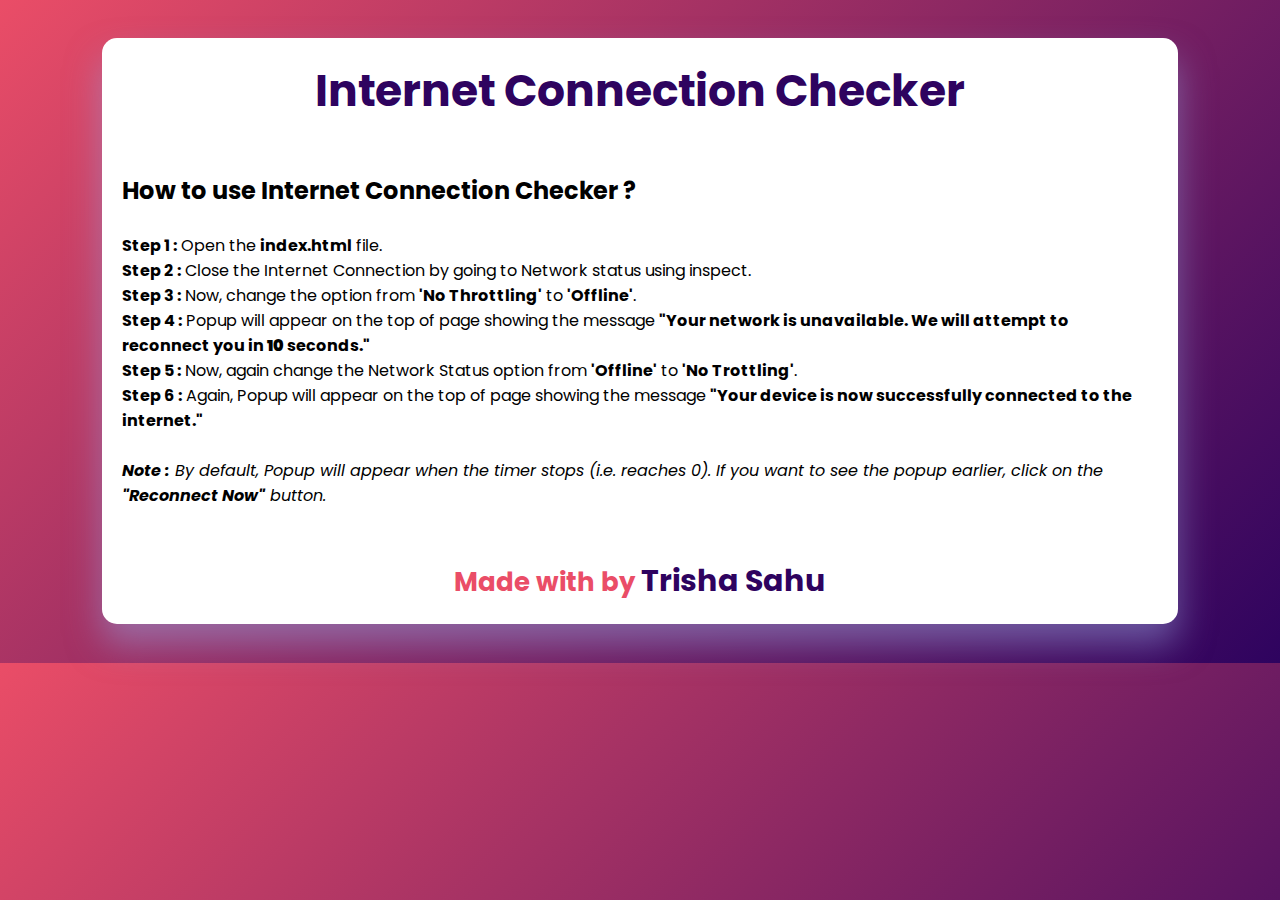
<file: Internet Connection Checker/index.html>
<!DOCTYPE html>
<html lang="en">

<head>
    <meta charset="UTF-8">
    <meta name="viewport" content="width=device-width, initial-scale=1.0">
    <meta http-equiv="X-UA-Compatible" content="ie=edge">
    <title>Internet Connection Checker</title>
    <link rel="stylesheet" href="./style.css">
    <link rel="icon"
        href="https://encrypted-tbn0.gstatic.com/images?q=tbn:ANd9GcRSM_8IysdFMOGv1D9J10rmnSw_EiW0Kijceg&usqp=CAU/favicon.ico">
    <link rel="stylesheet" href="https://cdnjs.cloudflare.com/ajax/libs/font-awesome/6.3.0/css/all.min.css"
        integrity="sha512-SzlrxWUlpfuzQ+pcUCosxcglQRNAq/DZjVsC0lE40xsADsfeQoEypE+enwcOiGjk/bSuGGKHEyjSoQ1zVisanQ=="
        crossorigin="anonymous" referrerpolicy="no-referrer" />
</head>

<body>
    <div class="popup">
        <div class="icon"><i class=""></i></div>
        <div class="details">
            <h2 class="title"></h2>
            <p class="desc"></p>
            <button class="reconnect">Reconnect Now</button>
        </div>
    </div>

    <div class="main_box">
        <div class="second_box">
            <h1 class="main_title">Internet Connection Checker</h1><br /><br />
            <div class="steps_box">
                <h3 class="steps_title">How to use Internet Connection Checker ?</h3><br />
                <p class="steps_desc"><b>Step 1 :</b> Open the <b>index.html</b> file.</p>
                <p class="steps_desc"><b>Step 2 :</b> Close the Internet Connection by going to Network status using
                    inspect.</p>
                <p class="steps_desc"><b>Step 3 :</b> Now, change the option from <b>'No Throttling'</b> to
                    <b>'Offline'</b>.</p>
                <p class="steps_desc"><b>Step 4 :</b> Popup will appear on the top of page showing the message <b>"Your
                        network is unavailable. We will
                        attempt to reconnect you in <b>10</b> seconds."</b></p>
                <p class="steps_desc"><b>Step 5 :</b> Now, again change the Network Status option from <b>'Offline'</b>
                    to <b>'No Trottling'</b>.</p>
                <p class="steps_desc"><b>Step 6 :</b> Again, Popup will appear on the top of page showing the message
                    <b>"Your device is now successfully
                        connected to the internet."</b></p><br />
                <p class="steps_desc"><i><b>Note :</b> By default, Popup will appear when the timer stops (i.e. reaches
                        0). If you want to see the popup
                        earlier, click on the <b>"Reconnect Now"</b> button.</i></p>
            </div><br /><br />
            <h4 class="mywork">Made with <i class="fa-solid fa-heart"></i> by <span>Trisha Sahu</span></h4>
        </div>
    </div>

    <script src="script.js"></script>
</body>

</html>
</file>
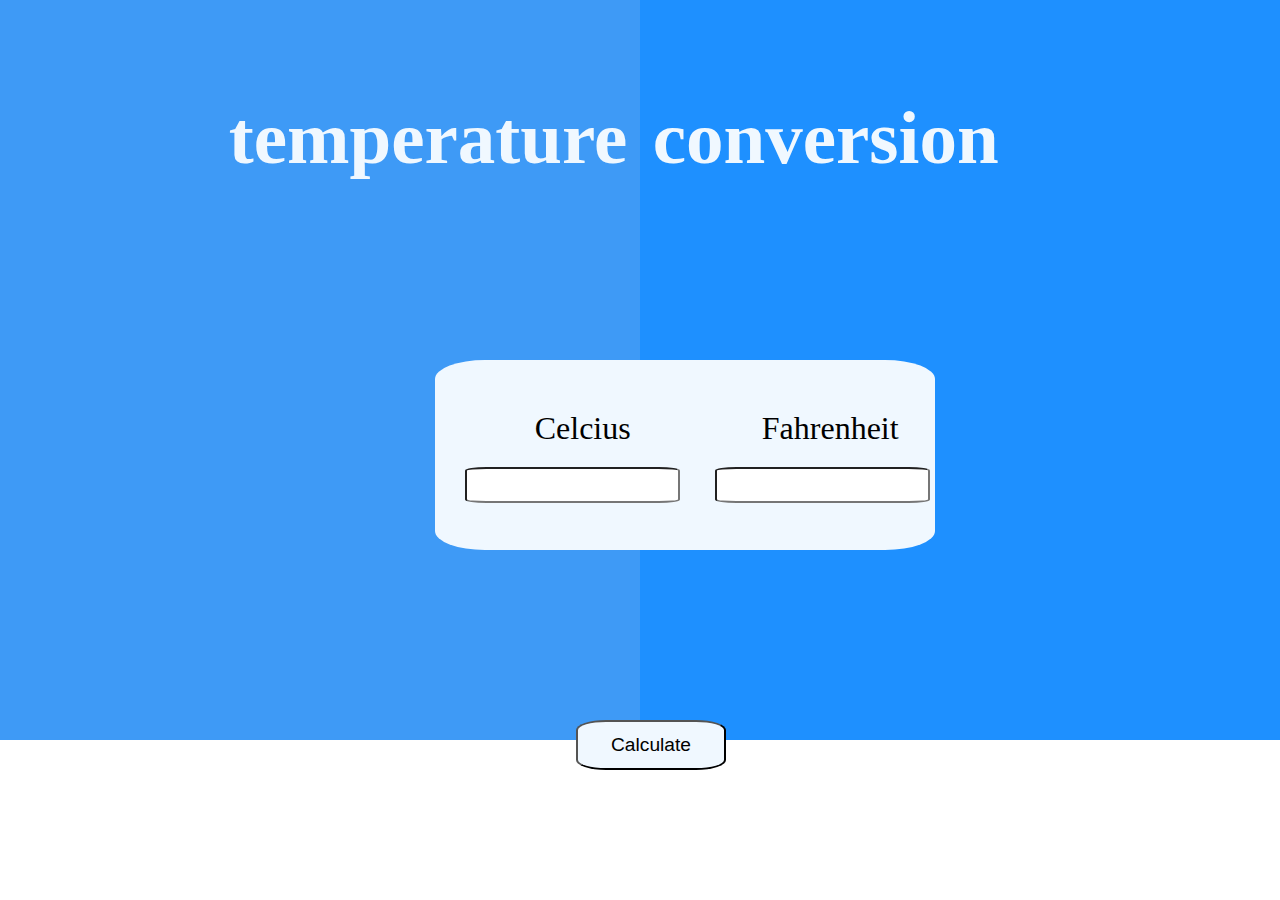
<file: Temperature Converter/index.html>
<!DOCTYPE html>
<html lang="en">
<head>
    <meta charset="UTF-8">
    <meta http-equiv="X-UA-Compatible" content="IE=edge">
    <meta name="viewport" content="width=device-width, initial-scale=1.0">
    <link rel="stylesheet" href="style.css">
    <title>temperature converter</title>
</head>
<body>
    <div class="full"> 
        <div class="left">
            <h1 style="position: absolute; right: 51%; top :5%; font-family:'Times New Roman', Times, serif; font-size: 75px; color: aliceblue;" >temperature</h1>
            <button class="btn">Calculate</button>
        </div>
        <div class="right">
            <h1 style="position: absolute; left: 51%; top :5%; font-family:'Times New Roman', Times, serif; font-size: 75px; color: aliceblue;" >conversion</h1>
        </div>
        <div class="fcal">
            <div class="cel">
                <div class="celcius" style="font-size: xx-large; margin-left: 50px; text-align: center;">Celcius</div>
                <div><input type="text" id="input-cel" style="margin-left: 30px; margin-top: 20px; border-radius: 10%; height: 30px; font-size: medium;"></div>
             </div>
            <div class="faren">
                <div class="fehrenheit" style="font-size: xx-large; margin-left: 50px; text-align: center; ">Fahrenheit</div>
                <input type="text" id="input-fer" style="margin-left: 35px; margin-top: 20px; border-radius: 10%; height: 30px; font-size: medium;">
             </div>
        </div>
    </div>

<script src="index.js"></script>
</body>
</html>
</file>
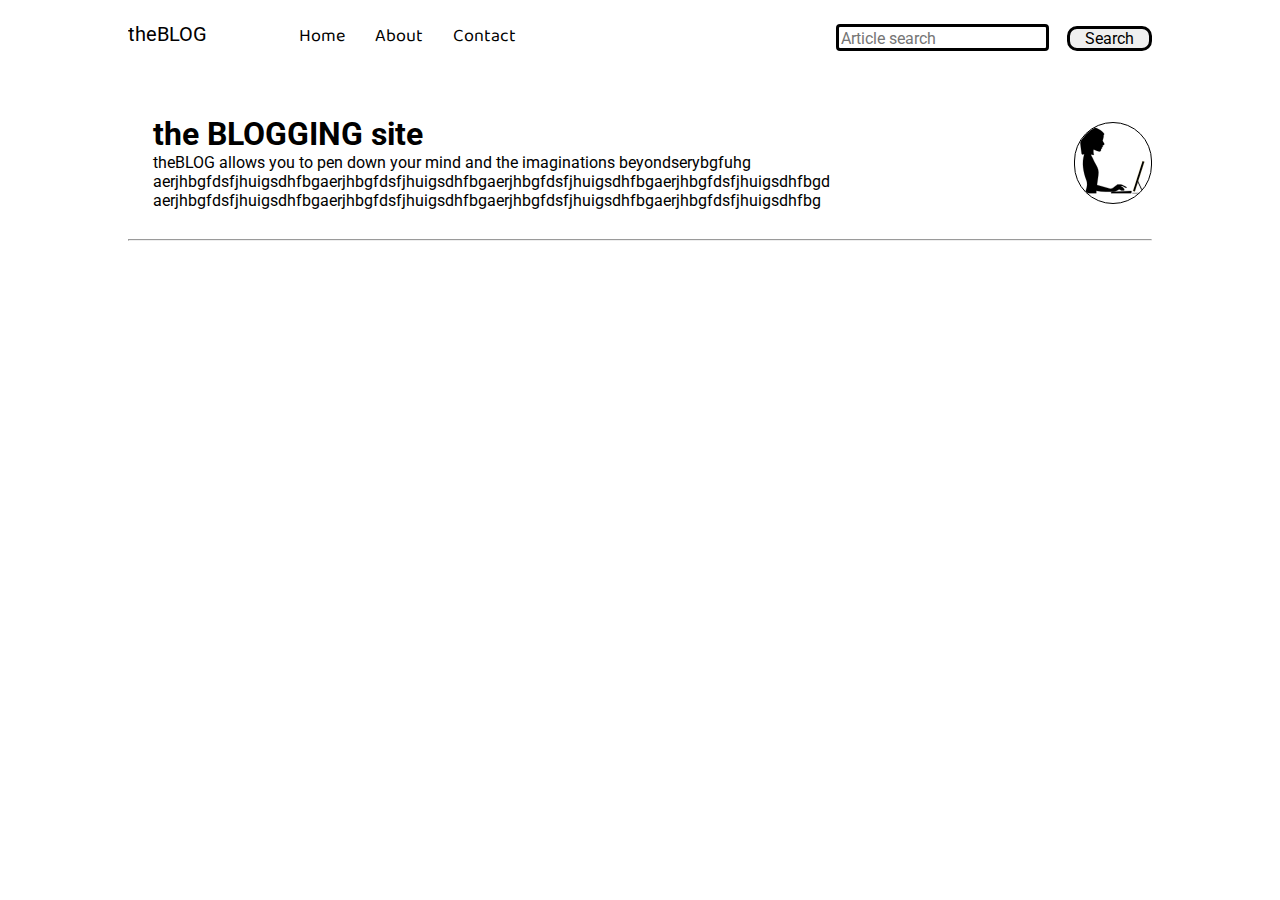
<file: about.html>
<!DOCTYPE html>
<html lang="en">

<head>
    <meta charset="UTF-8">
    <meta http-equiv="X-UA-Compatible" content="IE=edge">
    <meta name="viewport" content="width=device-width, initial-scale=1.0">
    <link rel="stylesheet" href="css/utils.css">
    <link rel="stylesheet" href="css/style.css">
    <title>the blog</title>
</head>

<body>
    <nav class="navigation max-width-1 m-auto">
        <div class="nav-left">
            <span>theBLOG</span>
            <ul>
                <li><a href="/">Home</a></li>
                <li><a href="about.html">About</a></li>
                <li><a href="/contact.html">Contact</a></li>
            </ul>

        </div>
        <div class="nav-right">
            <form action="/search.html" method="get">
                <input class="form-input" type="text" name="query"placeholder="Article search">
                <button class="btn">Search</button>             
            </form>
        </div>

    </nav>
    <div class="content max-width-1 m-auto">
        <div class="content-left">
            <h1>the BLOGGING site</h1>
            <p>theBLOG allows you to pen down your mind and the imaginations beyondserybgfuhg
                aerjhbgfdsfjhuigsdhfbgaerjhbgfdsfjhuigsdhfbgaerjhbgfdsfjhuigsdhfbgaerjhbgfdsfjhuigsdhfbgd
                aerjhbgfdsfjhuigsdhfbgaerjhbgfdsfjhuigsdhfbgaerjhbgfdsfjhuigsdhfbgaerjhbgfdsfjhuigsdhfbg

            </p>
        </div>
        <div class="content-right">
            <img src="img/home.svg" alt="theBLOG">
        </div>

    </div>
    <div class="max-width-1 m-auto">
        <hr>
    </div>
    </div>
</body>

</html>
</file>
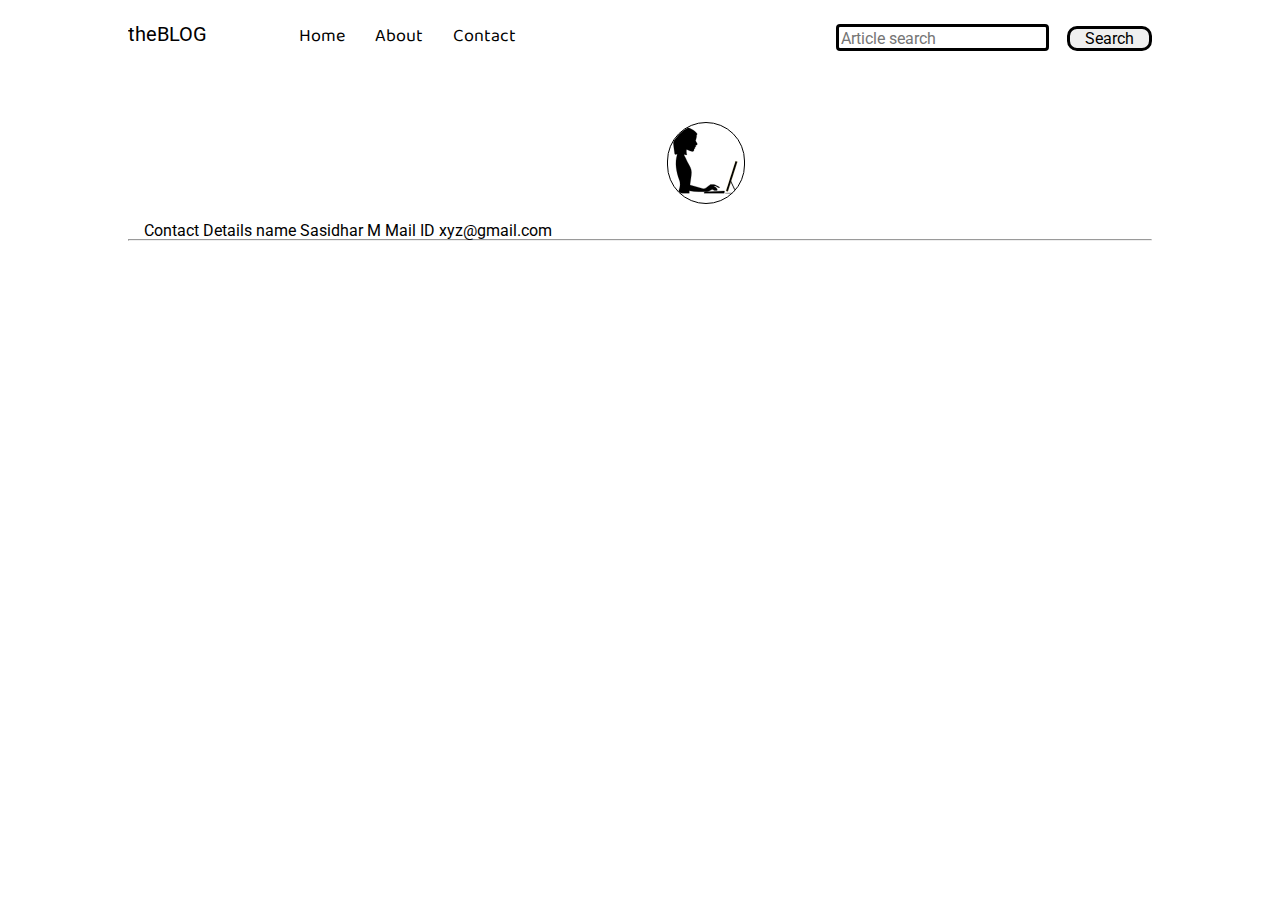
<file: contact.html>
<!DOCTYPE html>
<html lang="en">

<head>
    <meta charset="UTF-8">
    <meta http-equiv="X-UA-Compatible" content="IE=edge">
    <meta name="viewport" content="width=device-width, initial-scale=1.0">
    <link rel="stylesheet" href="css/utils.css">
    <link rel="stylesheet" href="css/style.css">
    <title>the blog</title>
</head>

<body>
    <nav class="navigation max-width-1 m-auto">
        <div class="nav-left">
            <span>theBLOG</span>
            <ul>
                <li><a href="/">Home</a></li>
                <li><a href="about.html">About</a></li>
                <li><a href="/contact.html">Contact</a></li>
            </ul>

        </div>
        <div class="nav-right">
            <form action="/search.html" method="get">
                <input class="form-input" type="text" name="query"placeholder="Article search">
                <button class="btn">Search</button>             
            </form>
        </div>

    </nav>
    <div class="content max-width-1 ">
        <div class="contact-content-left">
            <p>Contact Details
                name
                Sasidhar M
                Mail ID
                xyz@gmail.com
                </p>
        </div>
        <div class="content-right">
            <img src="img/home.svg" alt="theBLOG">
        </div>

    </div>
    <div class="max-width-1 m-auto">
        <hr>
    </div>

    </div>
</body>

</html>
</file>
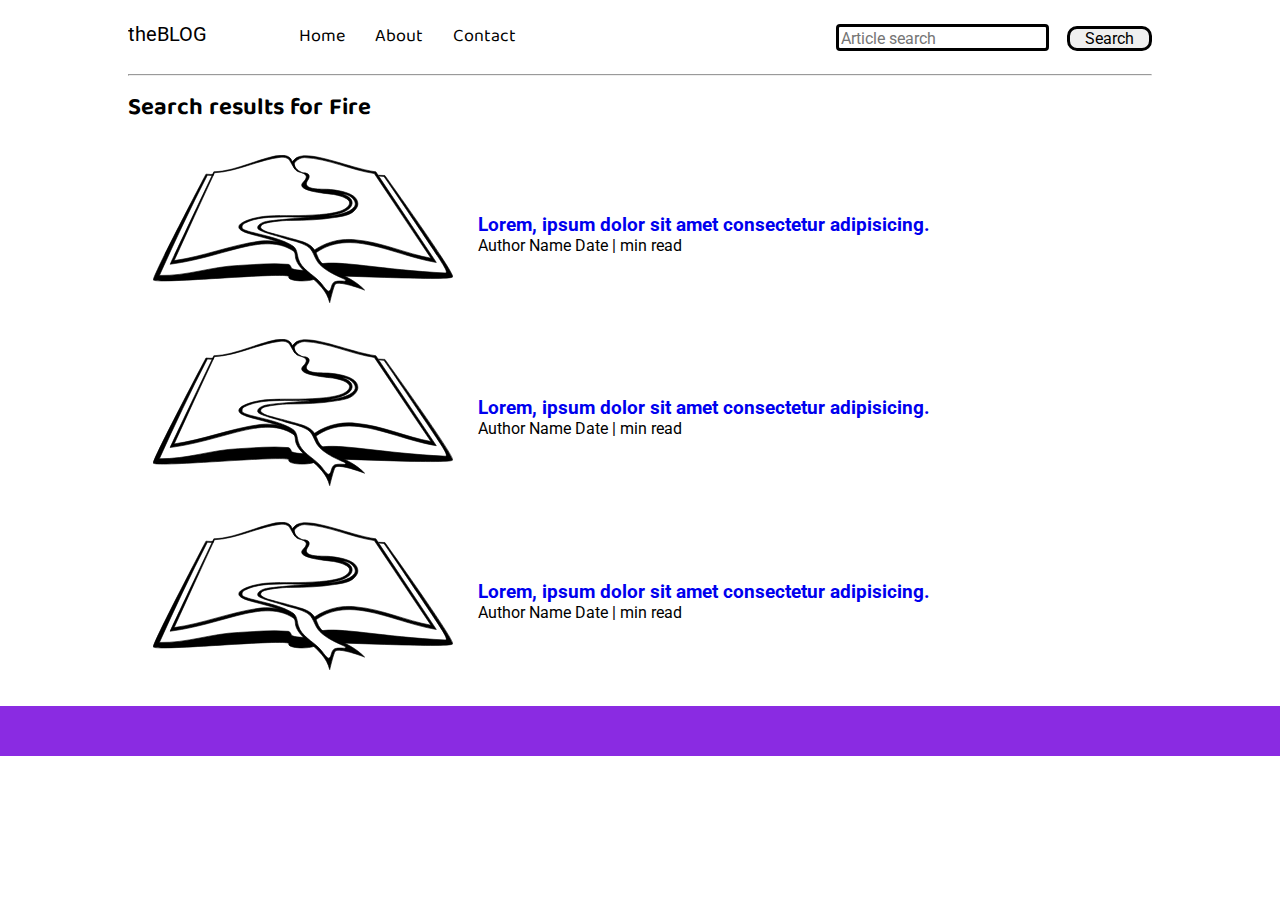
<file: search.html>
<!DOCTYPE html>
<html lang="en">

<head>
    <meta charset="UTF-8">
    <meta http-equiv="X-UA-Compatible" content="IE=edge">
    <meta name="viewport" content="width=device-width, initial-scale=1.0">
    <link rel="stylesheet" href="css/utils.css">
    <link rel="stylesheet" href="css/style.css">
    <title>the blog</title>
</head>

<body>
    <nav class="navigation max-width-1 m-auto">
        <div class="nav-left">
            <span>theBLOG</span>
            <ul>
                <li><a href="/">Home</a></li>
                <li><a href="about.html">About</a></li>
                <li><a href="/contact.html">Contact</a></li>
            </ul>

        </div>
        <div class="nav-right">
            <form action="/search.html" method="get">
                <input class="form-input" type="text" name="query"placeholder="Article search">
                <button class="btn">Search</button>             
            </form>
        </div>

    </nav>

    </div>
    <div class="max-width-1 m-auto">
        <hr>
    </div>
    <div class="home-articles max-width-1 m-auto font2">
        <h2>Search results for Fire</h2>
        <div class="home-article">
            <div class="home-article-img">
                <img src="img/book.svg" alt="">
            </div>
            <div class="home-article-content font1">
                <a href="/blogpost.html"><h3>Lorem, ipsum dolor sit amet consectetur adipisicing.</h3></a>
                <span>Author Name</span>
                <span>Date | min read</span>
            </div>
        </div>
        <div class="home-article">
            <div class="home-article-img">
                <img src="img/book.svg" alt="">
            </div>
            <div class="home-article-content font1">
                <a href="/blogpost.html"><h3>Lorem, ipsum dolor sit amet consectetur adipisicing.</h3></a>
                <span>Author Name</span>
                <span>Date | min read</span>
            </div>
        </div>
        <div class="home-article">
            <div class="home-article-img">
                <img src="img/book.svg" alt="">
            </div>
            <div class="home-article-content font1">
                <a href="/blogpost.html"><h3>Lorem, ipsum dolor sit amet consectetur adipisicing.</h3></a>
                <span>Author Name</span>
                <span>Date | min read</span>
            </div>
        </div>

        </div>
    </div>

    <div class="footer m-auto">

    </div>
</body>

</html>
</file>
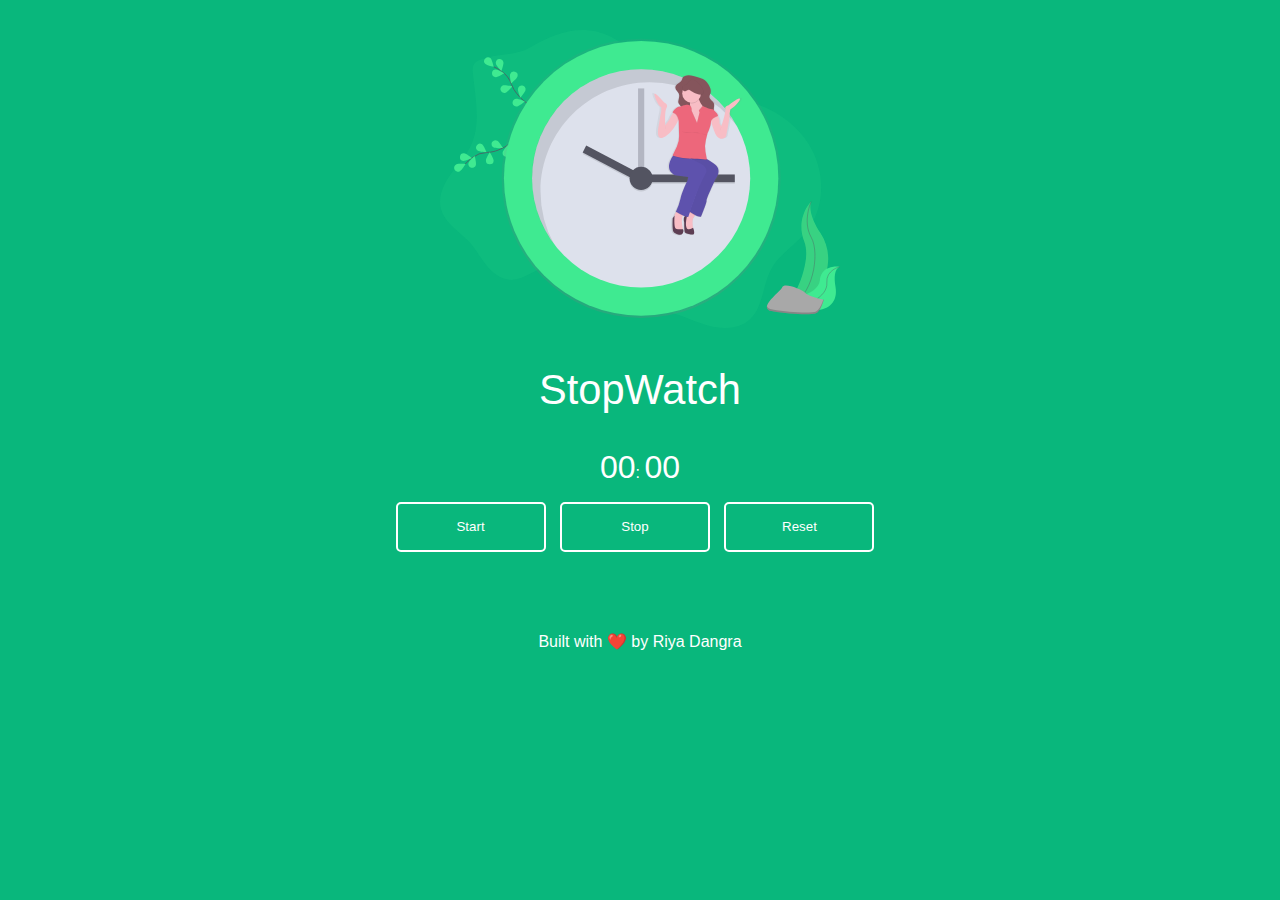
<file: Digital Clock/stopWatch/clock.html>
<!DOCTYPE html>
<html lang="en">
  <head>
    <meta charset="UTF-8" />
    <meta name="viewport" content="width=device-width, initial-scale=1.0" />
    <title>StopWatch</title>
    <link rel="stylesheet" href="cstyle.css" />
  </head>
  <body>
    <div class="container">
      <img src="clock.svg" width="400px" />

      <h2> StopWatch</h2>

      <p><span id="seconds">00</span>: <span id="tens">00</span></p>
      <button id="button-start">Start</button>
      <button id="button-stop">Stop</button>
      <button id="button-reset">Reset</button>

      <footer>
        <p>Built with ❤️ by Riya Dangra</p>
      </footer>

      <script src="script.js"></script>
    </div>
  </body>
</html>
</file>
<file: Internet Connection Checker/style.css>
@import url('https://fonts.googleapis.com/css2?family=Poppins:wght@300&display=swap');

* {
    margin: 0;
    padding: 0;
    box-sizing: border-box;
    font-family: 'Poppins', sans-serif;
}

body {
    background: linear-gradient(135deg, #EA4D67, #2E035F);
    height: 100%;
    margin: 3% 8%;
    display: grid;
    place-items: center;
}

.main_box {
    padding: 20px;
    border-radius: 15px;
    background: #fff;
    border-top: #EA4D67;
    box-shadow: 0 20px 35px rgba(149, 164, 224, 0.5);
}

.main_title {
    font-family: 'Poppins', sans-serif;
    font-size: 44px;
    text-align: center;
    font-weight: bolder;
    color: #2E035F;
}

.steps_title {
    font-family: 'Poppins', sans-serif;
    font-size: 24px;
    font-weight: bolder;
}

.steps_desc {
    font-family: 'Poppins', sans-serif;
    font-size: 16px;
}

.mywork {
    font-family: 'Poppins', sans-serif;
    font-size: 26px;
    text-align: center;
    font-weight: bolder;
    color: #EA4D67;
}

.mywork span {
    font-size: 30px;
    color: #2E035F;
}

.mywork i {
    color: red;
}

.popup {
    position: absolute;
    top: -25%;
    visibility: hidden;
    left: 50%;
    width: 490px;
    margin-top: 10px;
    border-radius: 5px;
    padding: 13px 17px 20px;
    background: #fff;
    display: flex;
    border: 3px solid #EA4D67;
    transform: translateX(-50%);
    box-shadow: 0 10px 25px rgba(52, 87, 220, 0.1);
    transition: all 0.25s ease;
}

.popup.show {
    top: 0;
    visibility: visible;
}

.popup.online {
    border: 3px solid #2ECC71;
}

.popup .icon i {
    width: 40px;
    height: 40px;
    display: flex;
    color: #fff !important;
    font-size: 1.2rem;
    align-items: center;
    margin-right: 15px;
    justify-content: center;
    border-radius: 50%;
    background: #EA4D67;
}

.popup.online .icon i {
    background: #2ECC71;
}

.popup .title {
    font-size: 1.2rem;
    color: #2E035F;
}

.popup .desc {
    color: #474747;
    margin: 3px 0 10px;
    font-size: 1.04rem;
}

.popup .reconnect {
    border: none;
    outline: none;
    color: #fff;
    cursor: pointer;
    font-weight: 500;
    font-size: 0.95rem;
    padding: 9px 15px;
    border-radius: 4px;
    background: linear-gradient(135deg, #EA4D67, #2E035F);
}

.popup.online .reconnect {
    background: #bfbfbf;
    pointer-events: none;
}

@media screen and (max-width:550px) {
    .popup {
        width: 100%;
        padding: 10px 15px 17px;
    }
}
</file>
<file: Temperature Converter/style.css>
body{
    margin: 0;
}

.full{
    display: inline-flex;
    margin: 0;
    height: 100vh;
    width: 100vw;
    border: 0;
    padding: 0;
}

.left{
    margin: 0;
    height: 740px;
    width: 50%;
    background-color: rgb(62, 154, 246);
}
.right{
    margin: 0;
    height: 740px;
    width: 50%;
    background-color: dodgerblue;
    
}

/* converter */

.fcal{
    background-color: aliceblue;
    height: 150px;
    width: 500px;
    position: absolute;
    left: 34%;
    top: 40%;
    display: inline-flex;
    border-radius: 10%;
    padding-bottom: 20px;
    padding-top: 20px;
}

.cel{
    display: block;
    margin-top: 15px;
    padding-top: 15px;
}
.faren{
    display: block;
    margin-top: 15px;
    padding-top: 15px;
}

.btn{
    position: absolute;
    top: 80%;
    left: 45%;
    z-index: 5;
    height: 50px;
    width: 150px;
    border-radius: 20%;
    background-color:aliceblue; /*rgb(89, 169, 172);*/
    color: black;
    font-size: 1.2rem;

}
.btn:hover{
    cursor: pointer;
    background-color: rgb(234, 239, 245);
    border: 9px;
    font-size: 1.3rem;
    border-color: black;
}
</file>
<file: css/utils.css>
@import url('https://fonts.googleapis.com/css2?family=Roboto:ital,wght@1,500&display=swap');
@import url('https://fonts.googleapis.com/css2?family=Baloo+Tamma+2&family=Roboto:ital,wght@1,500&display=swap');

:root {
    --main-bg-color: brown;
    --font1: 'Roboto', sans-serif;
    --font2: 'Baloo Tamma 2', cursive;
}

.font1 {
    font-family: var(--font1);
}

.font2 {
    font-family: var(--font2);
}

.max-width-1 {
    max-width: 80vw;

}

.max-width-2 {
    max-width: 60vw;

}

.m-auto {
    margin: auto;
}

.btn {
    padding: 0px 15px;
    border: 3px solid black;
    border-radius: 10px;
    font-family: var(--font1);
    font-size: 16px;
    cursor: pointer;

}

.btn:hover {
    color: white;
    background-color: black;

}

.form-input {
    padding: 0px 2px;
    padding-top: 2px;
    font-size: 16px;
    border: 3px solid black;
    border-radius: 4px;
    margin: 0 14px;
    font-family: var(--font1);

}
</file>
<file: css/style.css>
* {
    margin: 0;
    padding: 0;

}

.navigation {
    font-family: var(--font1);
    height: 74px;
    /*background-color: red;*/
    display: flex;
    justify-content: space-between;
    align-items: center;
}

.nav-left {
    font-size: 20px;
    display: flex;

}

.nav-left ul {
    display: flex;
    align-items: center;
    margin: 0 77px;
    font-size: 18px;
}

.nav-left ul li {
    list-style: none;
    margin: 0 15px;
    font-family: var(--font2);
}

.nav-left ul li:hover {
    font-weight: bolder;

}

.nav-left ul li a {
    text-decoration: none;
    color: black;
}

.nav-right {}

.content-left {
    font-family: var(--font1);
    display: flex;
    flex-direction: column;
    justify-content: center;
    padding: 25px;
}
.contact-content-left{
    font-family: var(--font1);
    display: flex;
    flex-direction: column;
    justify-content: center;
    padding: 115px;
}

.contact-content-right{
    display: flex;
    align-items: center;
    justify-content: center;
}

.content-right {
    display: flex;
    align-items: center;
    justify-content: center;
}

.content-right img {
    height: 80px;
    border: 1px solid black;
    border-radius: 150px;

}

.content {
    height: 95px;
    /* background-color: rgb(220, 220, 230); */
    display: flex;
    margin-top: 12px;
    padding: 29px;

}

.home-articles{
    /* background-color: aquamarine; */
    padding-top: 12px;
}
.home-article{
    display: flex;
    margin: 25px;
}
.home-article-content a{
    text-decoration: none;
}
.home-article-img{
    width: 300px;
}
.home-article-content{
    align-self: center;
    padding: 0px 25px;
}
.footer {
    height: 50px;
    background-color: blueviolet;
    display: flex;
    align-items: center;
    justify-content: center;

}
</file>
<file: Digital Clock/stopWatch/cstyle.css>
body {
    background: #09b77c;
    font-family: Arial, Helvetica, sans-serif;
    height: 100%;
  }
  .container {
    width: 800px;
    margin: 30px auto;
    color: white;
    text-align: center;
  }
  h1,
  h2,
  h3 {
    font-family: Arial, Helvetica, sans-serif;
    font-weight: 100;
    font-size: 2.6rem;
    text-transform: capitalize;
  }
  #seconds,
  #tens {
    font-size: 2em;
  }
  button {
    width: 150px;
    height: 50px;
    background: transparent;
    color: white;
    border: 2px solid white;
    border-radius: 5px;
    margin-right: 10px;
    outline: none;
  }
  button:hover {
    background: white;
    color: #09b77c;
    font-weight: 800;
    text-transform: capitalize;
  }
  footer{
    margin-top: 80px;
  }
</file>
